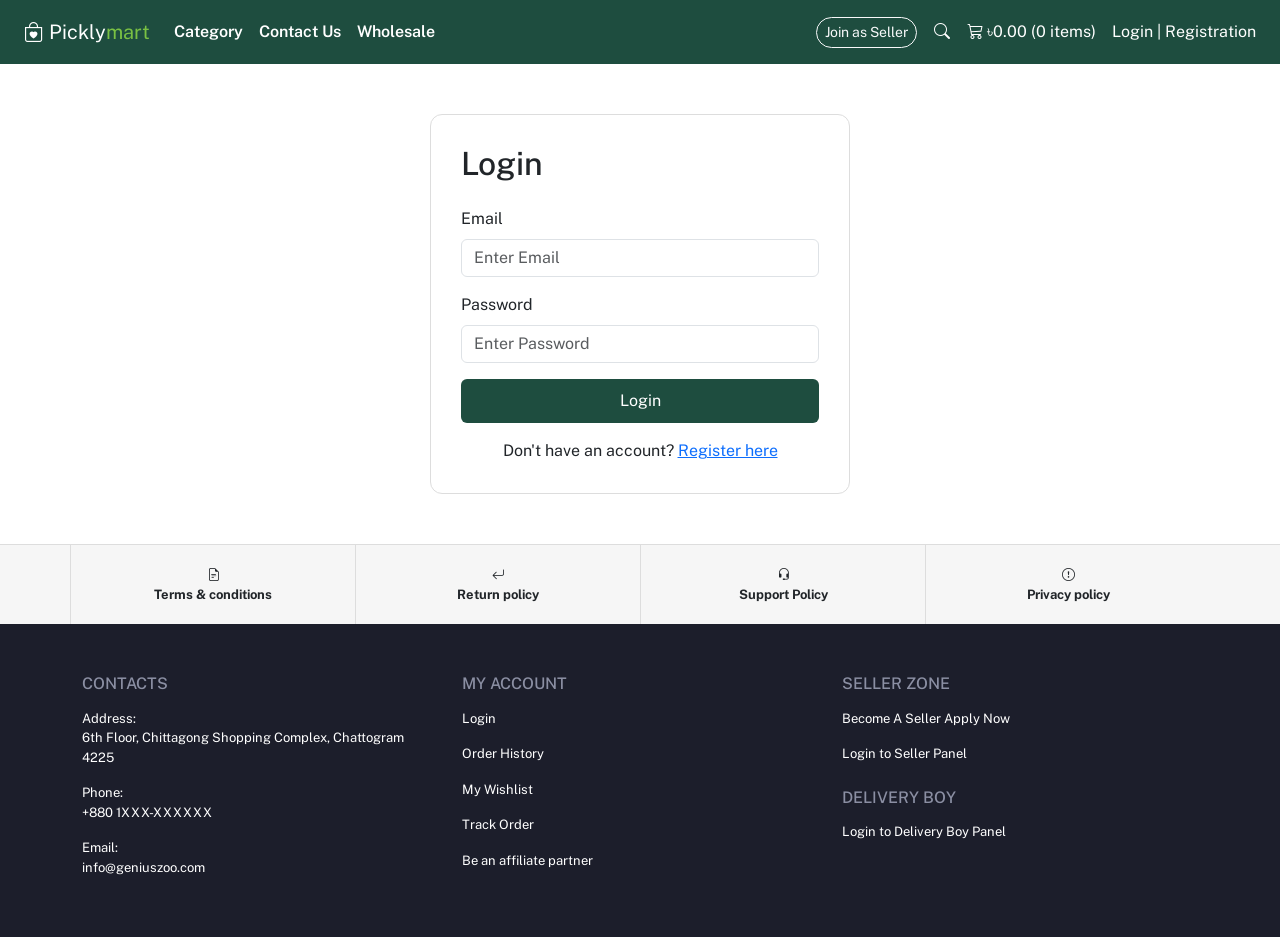
<file: index.html>
<!DOCTYPE html>
<html lang="en">
<head>
  <meta charset="UTF-8">
 
  <meta name="viewport" content="width=device-width, initial-scale=1">
  
  <link href="https://cdn.jsdelivr.net/npm/bootstrap@5.3.3/dist/css/bootstrap.min.css" rel="stylesheet">
  <link href="https://cdn.jsdelivr.net/npm/bootstrap-icons@1.11.3/font/bootstrap-icons.css" rel="stylesheet">
  <link rel="preconnect" href="https://fonts.googleapis.com">
  <link rel="preconnect" href="https://fonts.gstatic.com" crossorigin>
  <link href="https://fonts.googleapis.com/css2?family=Public+Sans:wght@400;500;600;700;800&display=swap" rel="stylesheet">
  <link rel="stylesheet" href="style.css">
  <title>Picklymart - Home</title>
</head>

<body data-protected="true">

  <!-- navbar.html-->
  <div id="navbar"></div>

  <!-- Main content  -->
  <main>
    <section class="banner text-center">
      <div class="container">
        <h1>Smart Picks. Smart Life.</h1>
        <p>Shop your favourite products from trusted sellers.</p>
        <a href="contact-us.html" class="btn btn-light">Contact Us</a>
      </div>
    </section>
  </main>

  <!-- footer.html  -->
  <div id="footer"></div>

 
  <script src="https://cdn.jsdelivr.net/npm/bootstrap@5.3.3/dist/js/bootstrap.bundle.min.js"></script>
  <!-- loads navbar and footer -->
  <script src="js/script.js"></script>
</body>
</html>
</file>
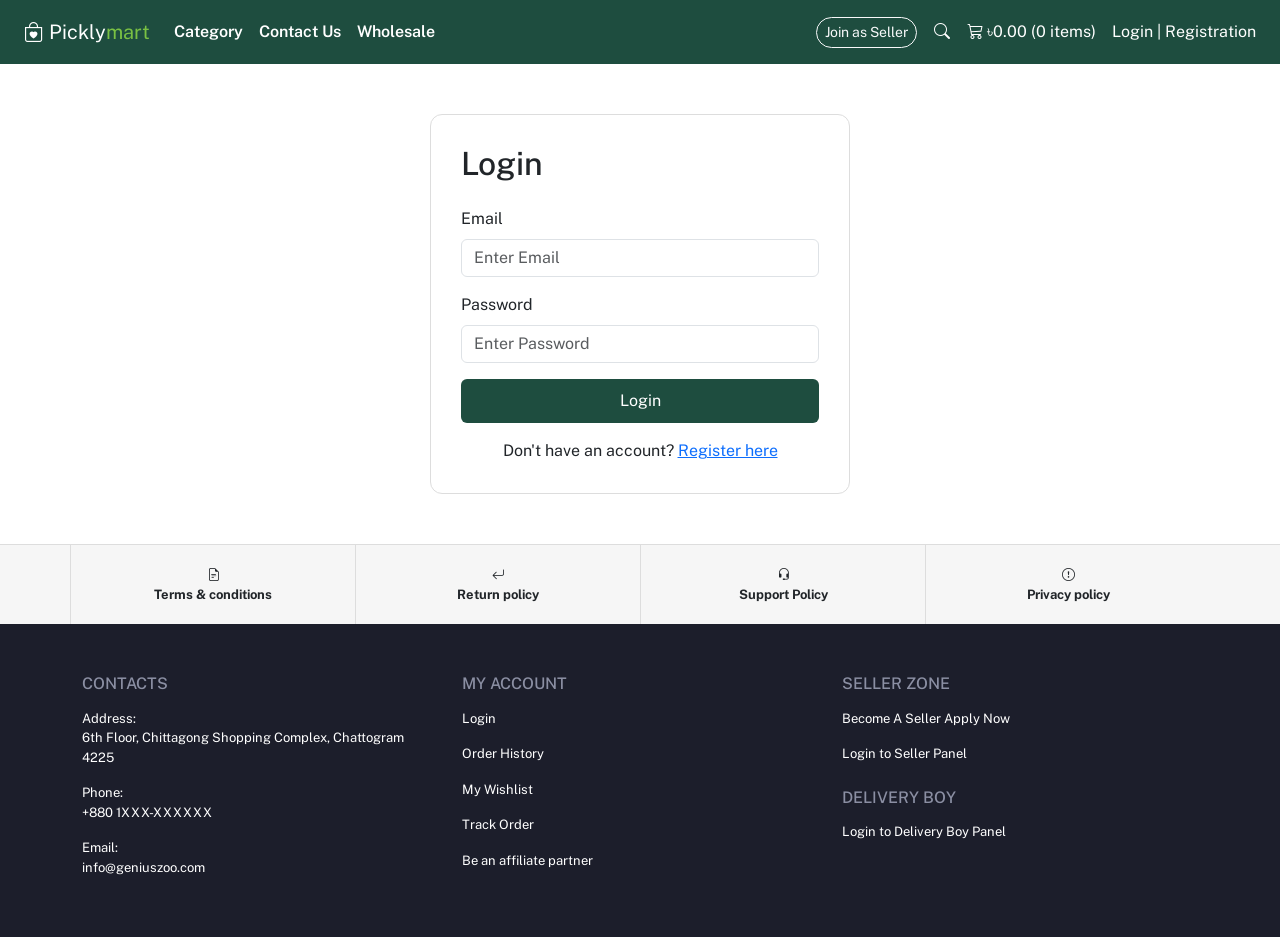
<file: contact-us.html>
<!DOCTYPE html>
<html lang="en">
<head>
  <meta charset="UTF-8">
  <meta name="viewport" content="width=device-width, initial-scale=1">
  <link href="https://cdn.jsdelivr.net/npm/bootstrap@5.3.3/dist/css/bootstrap.min.css" rel="stylesheet">
  <link href="https://cdn.jsdelivr.net/npm/bootstrap-icons@1.11.3/font/bootstrap-icons.css" rel="stylesheet">
  <link rel="preconnect" href="https://fonts.googleapis.com">
  <link rel="preconnect" href="https://fonts.gstatic.com" crossorigin>
  <link href="https://fonts.googleapis.com/css2?family=Public+Sans:wght@400;500;600;700;800&display=swap" rel="stylesheet">
  <link rel="stylesheet" href="style.css">
  <title>Contact Us - Picklymart</title>
</head>
<!-- data-protected="true" = user must be logged in to see this page (checked in script.js) -->
<body data-protected="true">

  <!-- navbar.html -->
  <div id="navbar"></div>

  <main>
    <div class="container">
      <div class="contact-box">
        <div class="row">

          <!-- Left side bar -->
          <div class="col-lg-6 mb-4">
            <h2 class="fw-bold mb-4">Contact us</h2>

           
            <div class="info-item d-flex gap-3 mb-4" tabindex="0">
              <div class="round-icon"><i class="bi bi-geo-alt"></i></div>
              <div>
                <strong>Address</strong>
                <span class="info-detail">Chattogram 4225</span>
              </div>
            </div>

          
            <div class="info-item d-flex gap-3 mb-4" tabindex="0">
              <div class="round-icon"><i class="bi bi-telephone"></i></div>
              <div>
                <strong>Phone</strong>
                <span class="info-detail">+880 1823-654894</span>
              </div>
            </div>

            
            <div class="info-item d-flex gap-3 mb-4" tabindex="0">
              <div class="round-icon"><i class="bi bi-envelope"></i></div>
              <div>
                <strong>Email Address</strong>
                <span class="info-detail">info@geniuszoo.com</span>
              </div>
            </div>
          </div>

          <!-- Right side bar -->
          <div class="col-lg-6">
           
            <form class="form-box my-form" novalidate>

              <label class="form-label">Name</label>
              <input type="text" class="form-control mb-3" placeholder="Enter Name" required>

              <label class="form-label">Email</label>
              <input type="email" class="form-control mb-3" placeholder="Enter Email" required>

              <label class="form-label">Phone no. (optional)</label>
              <input type="tel" class="form-control mb-3" placeholder="Enter Phone">

              <label class="form-label">Tell us about your query</label>
              <textarea class="form-control mb-3" rows="3" placeholder="Type here..." required></textarea>

              <button type="submit" class="btn btn-green">Submit</button>
            </form>
          </div>

        </div>
      </div>
    </div>
  </main>

  <!-- footer.html  -->
  <div id="footer"></div>

  <!-- Bootstrap JS  -->
  <script src="https://cdn.jsdelivr.net/npm/bootstrap@5.3.3/dist/js/bootstrap.bundle.min.js"></script>
  <!-- loads navbar and footer -->
  <script src="js/script.js"></script>
</body>
</html>
</file>
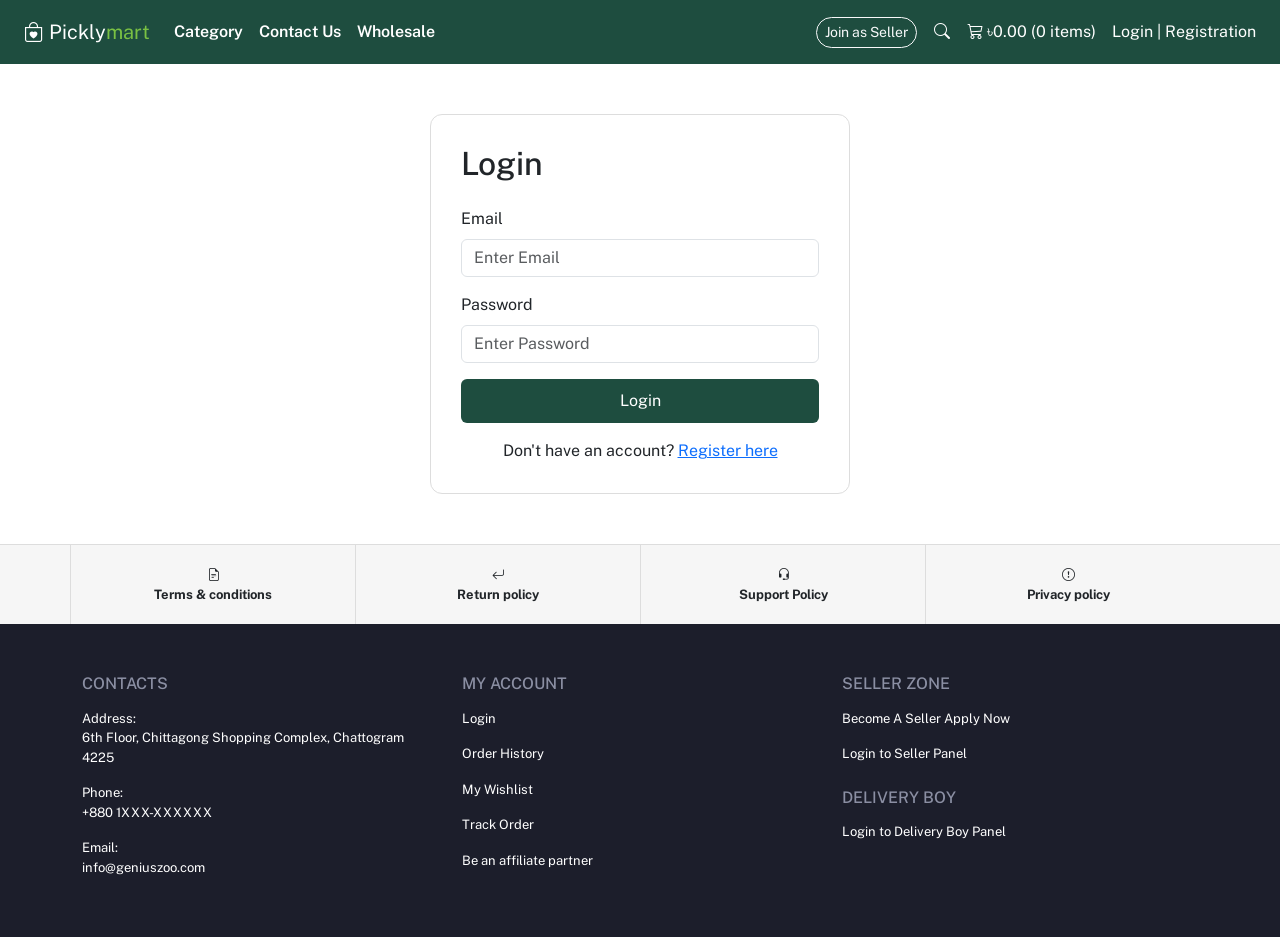
<file: login.html>
<!DOCTYPE html>
<html lang="en">
<head>
  <meta charset="UTF-8">
  <meta name="viewport" content="width=device-width, initial-scale=1">
  <link href="https://cdn.jsdelivr.net/npm/bootstrap@5.3.3/dist/css/bootstrap.min.css" rel="stylesheet">
  <link href="https://cdn.jsdelivr.net/npm/bootstrap-icons@1.11.3/font/bootstrap-icons.css" rel="stylesheet">
  <link rel="preconnect" href="https://fonts.googleapis.com">
  <link rel="preconnect" href="https://fonts.gstatic.com" crossorigin>
  <link href="https://fonts.googleapis.com/css2?family=Public+Sans:wght@400;500;600;700;800&display=swap" rel="stylesheet">
  <link rel="stylesheet" href="style.css">
  <title>Login - Picklymart</title>
</head>

<body data-guest="true">

  <!-- navbar.html -->
  <div id="navbar"></div>

  <main>
    <div class="container px-3">
      <form id="loginForm" class="auth-box" novalidate>
        <h2 class="mb-4">Login</h2>

        <label class="form-label">Email</label>
        <input type="email" class="form-control mb-3" placeholder="Enter Email" required>

        
        <label class="form-label">Password</label>
        <input type="password" class="form-control mb-3" placeholder="Enter Password" minlength="6" required>

        
        <div id="message" class="alert alert-danger d-none"></div>

        <button type="submit" class="btn btn-green w-100">Login</button>

        <p class="text-center mt-3 mb-0">
          Don't have an account? <a href="register.html">Register here</a>
        </p>
      </form>
    </div>
  </main>

  <!-- footer.html -->
  <div id="footer"></div>

  
  <script src="https://cdn.jsdelivr.net/npm/bootstrap@5.3.3/dist/js/bootstrap.bundle.min.js"></script>
  <!-- loads navbar and footer)-->
  <script src="js/script.js"></script>
</body>
</html>
</file>
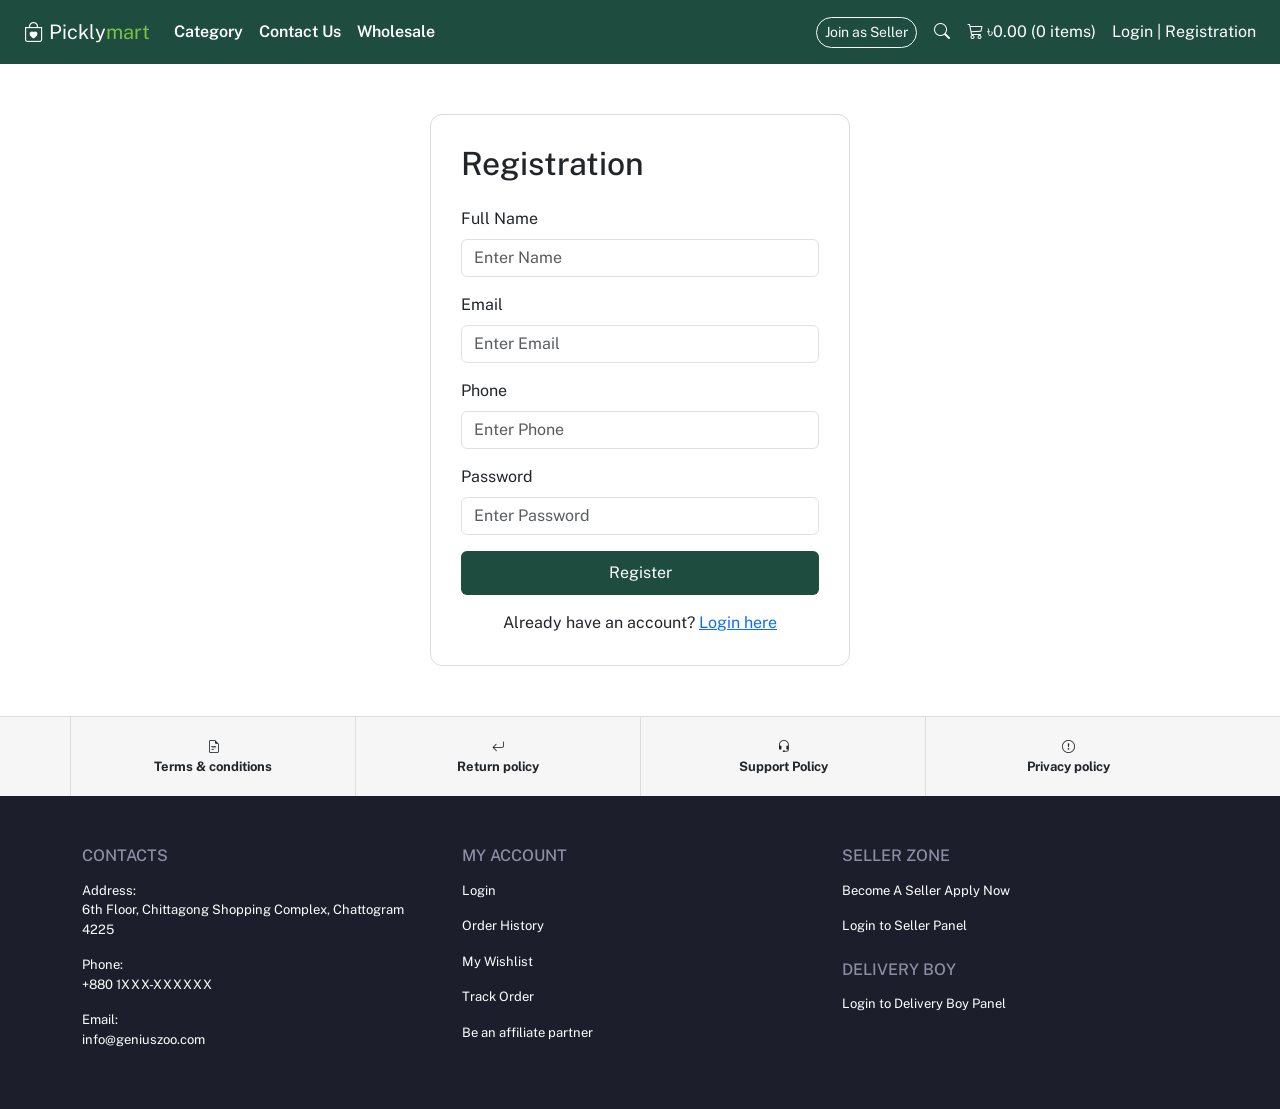
<file: register.html>
<!DOCTYPE html>
<html lang="en">
<head>
  <meta charset="UTF-8">
  <meta name="viewport" content="width=device-width, initial-scale=1">
  <link href="https://cdn.jsdelivr.net/npm/bootstrap@5.3.3/dist/css/bootstrap.min.css" rel="stylesheet">
  <link href="https://cdn.jsdelivr.net/npm/bootstrap-icons@1.11.3/font/bootstrap-icons.css" rel="stylesheet">
  <link rel="preconnect" href="https://fonts.googleapis.com">
  <link rel="preconnect" href="https://fonts.gstatic.com" crossorigin>
  <link href="https://fonts.googleapis.com/css2?family=Public+Sans:wght@400;500;600;700;800&display=swap" rel="stylesheet">
  <link rel="stylesheet" href="style.css">
  <title>Registration - Picklymart</title>
</head>
<body data-guest="true">

  <!-- navbar.html -->
  <div id="navbar"></div>

  <main>
    <div class="container px-3">
      <form id="registerForm" class="auth-box" novalidate>
        <h2 class="mb-4">Registration</h2>

        <label class="form-label">Full Name</label>
        <input type="text" class="form-control mb-3" placeholder="Enter Name" required>

        <label class="form-label">Email</label>
        <input type="email" class="form-control mb-3" placeholder="Enter Email" required>

        <label class="form-label">Phone</label>
        <input type="tel" class="form-control mb-3" placeholder="Enter Phone" required>

        <label class="form-label">Password</label>
        <input type="password" class="form-control mb-3" placeholder="Enter Password" minlength="6" required>

        <!-- Error message box -->
        <div id="message" class="alert alert-danger d-none"></div>

        <button type="submit" class="btn btn-green w-100">Register</button>

        <p class="text-center mt-3 mb-0">
          Already have an account? <a href="login.html">Login here</a>
        </p>
      </form>
    </div>
  </main>

  <!-- footer.html -->
  <div id="footer"></div>
  
  <script src="https://cdn.jsdelivr.net/npm/bootstrap@5.3.3/dist/js/bootstrap.bundle.min.js"></script>
  <script src="js/script.js"></script>
</body>
</html>
</file>
<file: style.css>
:root {
  --green: #1e4d3f;       
  --light-green: #7ac143; 
  --dark: #1c1e2b;       
}


body {
  font-family: 'Public Sans', Arial, sans-serif;
}

/* ===== NAVBAR ===== */

#navbar {
  position: sticky;
  top: 0;
  z-index: 1030;
  flex-shrink: 0;
}
.my-navbar {
  background-color: var(--green);
  padding-top: 12px;
  padding-bottom: 12px;
}
.my-navbar .nav-link {
  font-weight: 600;
  color: white;
}
.green-text {
  color: var(--light-green);
}

/* ===== CONTACT PAGE ===== */
.contact-box {
  background-color: #f6f6f6;
  padding: 30px;
  margin: 40px auto;
  max-width: 900px;
}
/* Round icon  */
.round-icon {
  width: 36px;
  height: 36px;
  border: 1px solid #aaa;
  border-radius: 50%;           
  display: flex;
  align-items: center;
  justify-content: center;
  background: white;
}
/* Hover effect  */
.info-item {
  cursor: pointer;
}

.info-detail {
  display: block;
  max-height: 0;
  opacity: 0;
  overflow: hidden;
  transition: max-height 0.3s, opacity 0.3s;
}

.info-item:hover .info-detail,
.info-item:focus .info-detail {
  max-height: 60px;
  opacity: 1;
}

@media (hover: none) {
  .info-detail {
    max-height: 60px;
    opacity: 1;
  }
}


.form-box {
  background: white;
  border: 1px solid #ddd;
  border-radius: 12px;
  padding: 20px;
}


.btn-green {
  background-color: var(--green);
  color: white;
  border: none;
  padding: 10px 35px;
}
.btn-green:hover {
  background-color: #153a2f;
  color: white;
}

/* ===== LOGIN / REGISTER ===== */
.auth-box {
  max-width: 420px;
  margin: 50px auto;
  padding: 30px;
  border: 1px solid #ddd;
  border-radius: 12px;
}

/* ===== FOOTER ===== */
.policy-box {
  background-color: #f6f6f6;
  border-top: 1px solid #ddd;
}
.policy-item {
  padding: 20px 5px;
  font-size: 13px;
  font-weight: bold;
  border-left: 1px solid #ddd;
}
.my-footer {
  background-color: var(--dark);
  color: white;
  padding: 50px 0 20px;
}
.my-footer h6 {
  color: #8b8fa3;
  margin-bottom: 15px;
}
.my-footer p {
  font-size: 13px;
}
.my-footer a {
  color: white;
  text-decoration: none;
}
.my-footer a:hover {
  color: var(--light-green);
}

/* ===== HOME PAGE BANNER ===== */
.banner {
  background-color: var(--green);
  color: white;
  padding: 70px 0;
}
/* ===== SEARCH ===== */
.search-wrapper {
  position: relative;
}
.search-box {
  position: absolute;
  top: 35px;
  right: 0;
  width: 280px;
  background: white;
  padding: 10px;
  border-radius: 8px;
  box-shadow: 0 4px 12px rgba(0, 0, 0, 0.3);
  z-index: 1040;
}
.search-result {
  padding: 8px;
  border-bottom: 1px solid #eee;
  color: black;
}

/* On mobile, open the box to the right of the icon */
@media (max-width: 991.98px) {
  .search-box {
    left: 0;
    right: auto;
  }
}
/* responsive */

body { min-height: 100vh; display: flex; flex-direction: column; }
main { flex: 1; }
</file>
